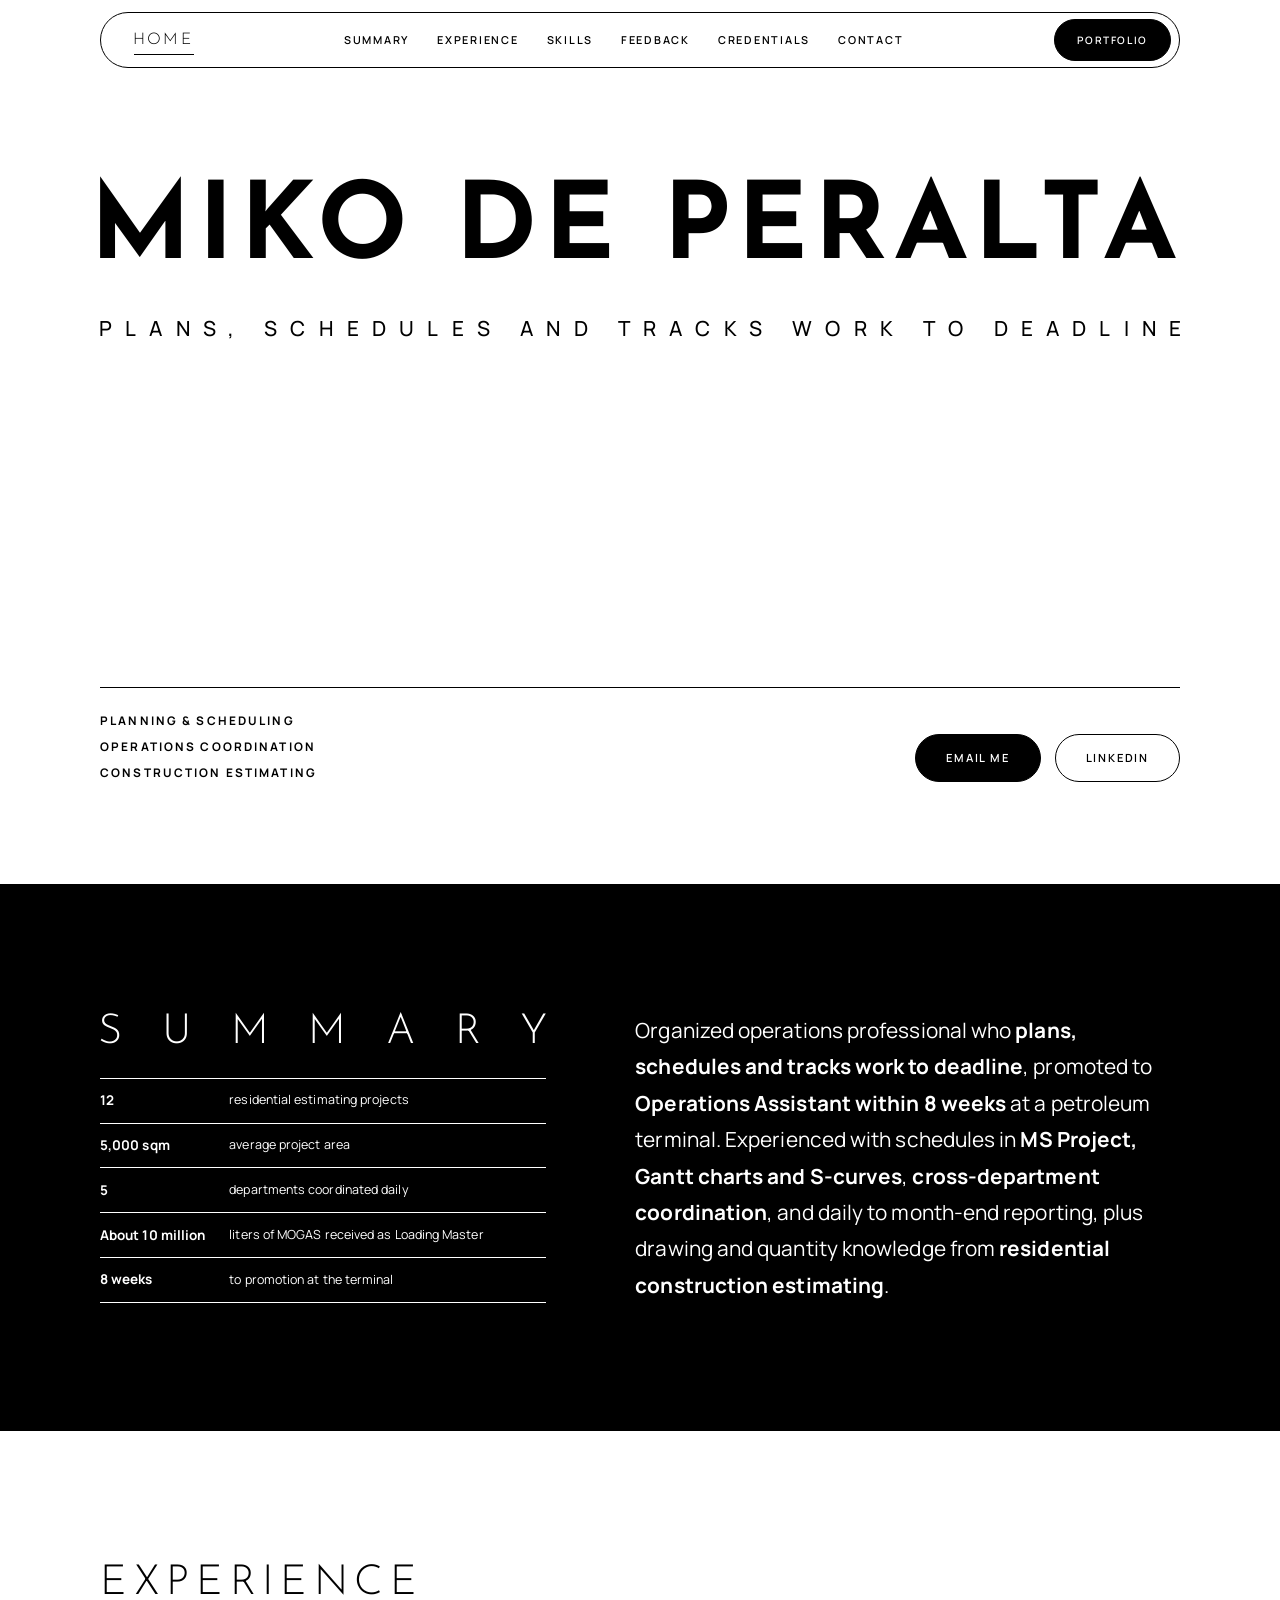
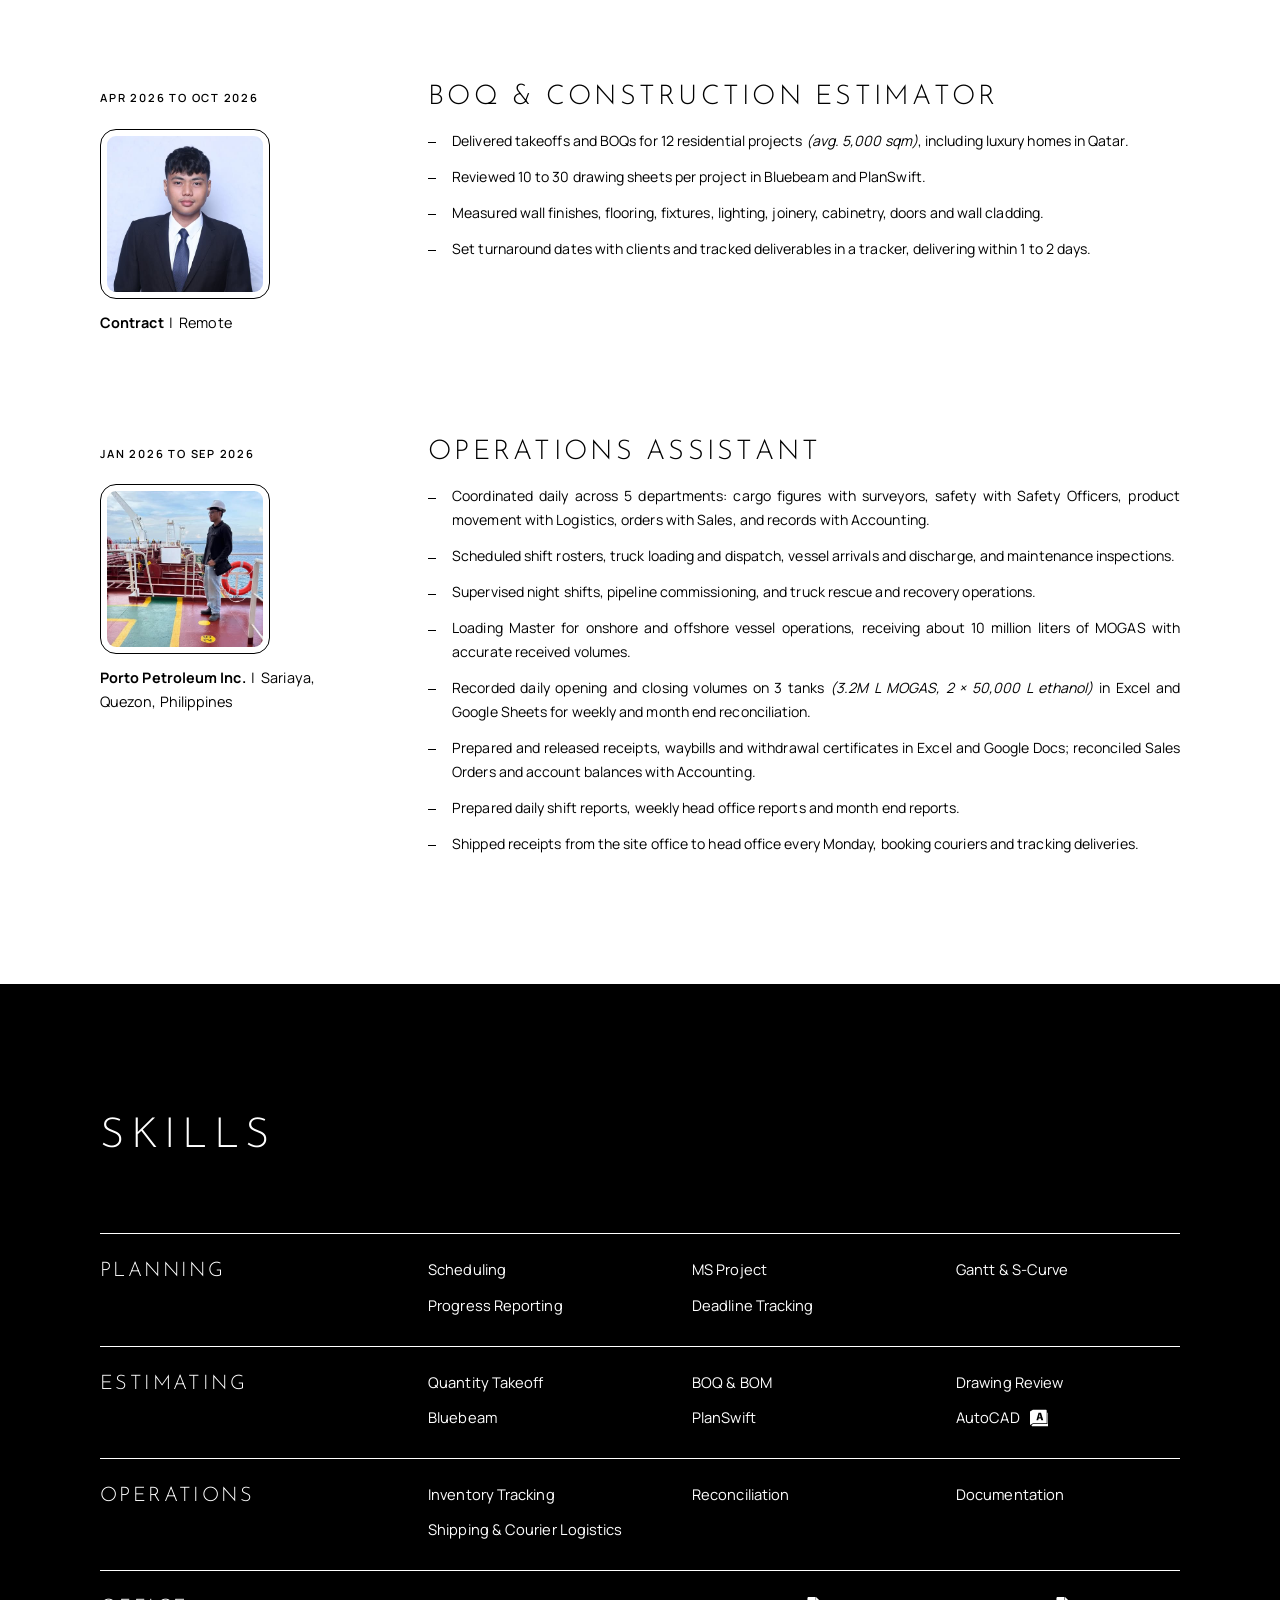
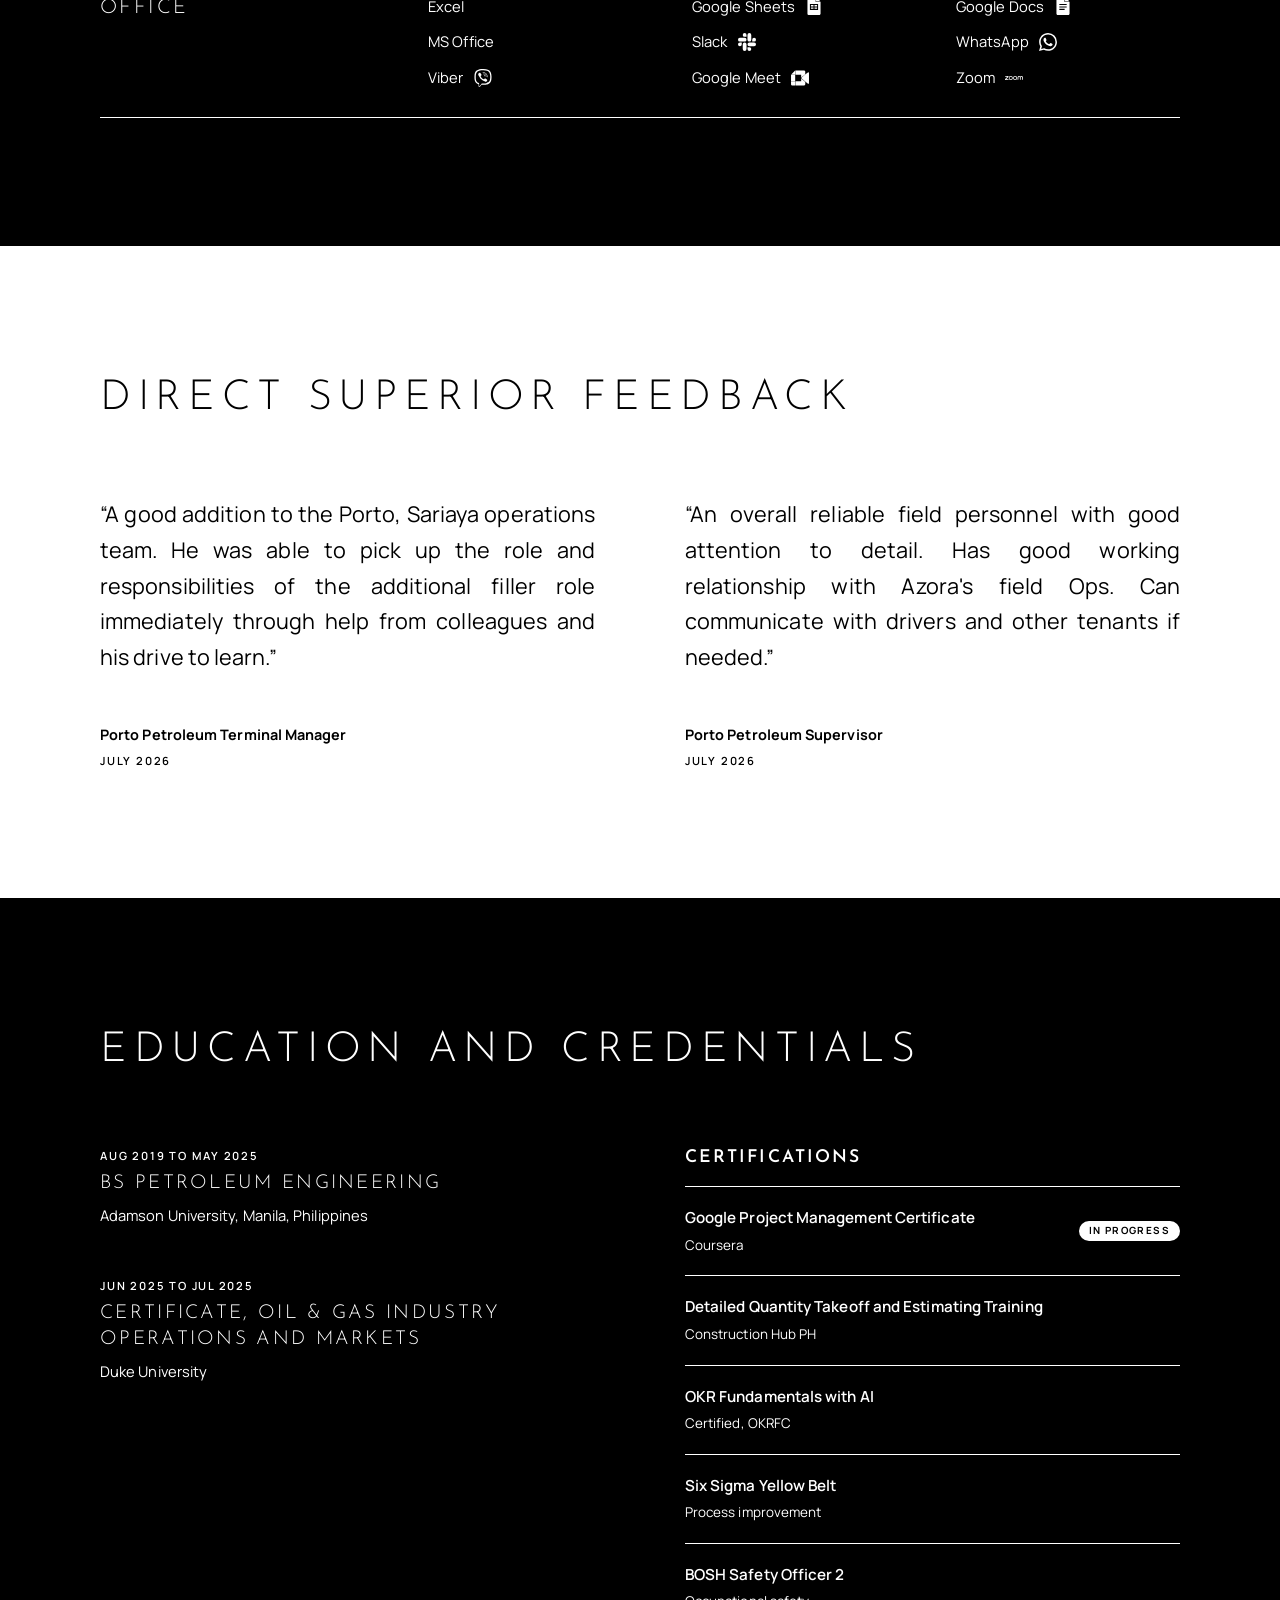
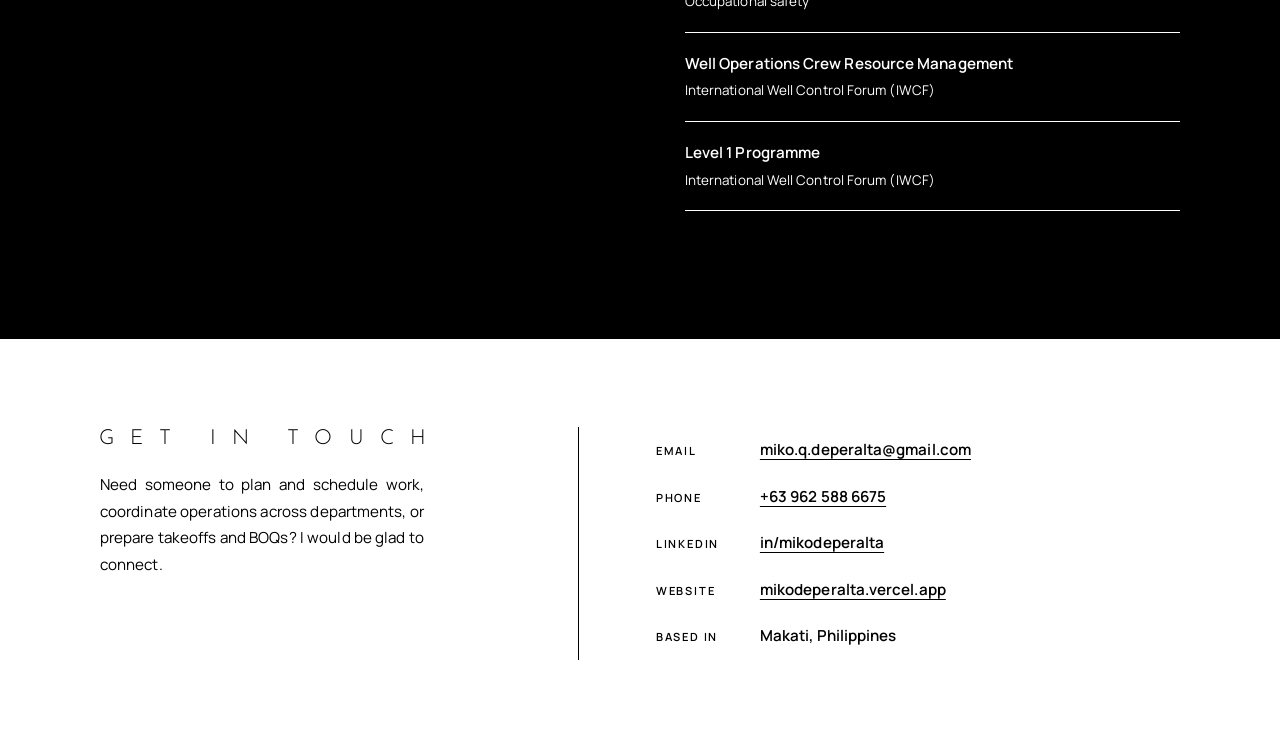
<file: index.html>
<!doctype html>
<html lang="en">
<head>
  <meta charset="utf-8" />
  <meta name="viewport" content="width=device-width, initial-scale=1, viewport-fit=cover" />
  <title>Miko De Peralta, Planning, Operations and Estimating</title>
  <meta name="description" content="Portfolio of Miko De Peralta: planning and scheduling, operations coordination and construction estimating. Schedules in MS Project, daily coordination across 5 departments at a petroleum terminal, and takeoffs and BOQs for 12 residential projects." />
  <meta name="theme-color" content="#ffffff" />
  <meta property="og:type" content="website" />
  <meta property="og:title" content="Miko De Peralta, Planning, Operations and Estimating" />
  <meta property="og:description" content="Planning and Scheduling, Operations Coordination, Construction Estimating. Based in Makati, Philippines." />
  <meta property="og:image" content="https://mikodeperalta.vercel.app/img/og.png" />
  <meta property="og:image:type" content="image/png" />
  <meta property="og:image:width" content="1200" />
  <meta property="og:image:height" content="630" />
  <meta property="og:image:alt" content="Miko De Peralta. Plans, schedules and tracks work to deadline. Planning and scheduling, operations coordination, construction estimating." />
  <meta property="og:url" content="https://mikodeperalta.vercel.app/" />
  <link rel="canonical" href="https://mikodeperalta.vercel.app/" />
  <meta name="twitter:card" content="summary_large_image" />
  <meta name="twitter:title" content="Miko De Peralta, Planning, Operations and Estimating" />
  <meta name="twitter:image" content="https://mikodeperalta.vercel.app/img/og.png" />
  <link rel="preconnect" href="https://fonts.googleapis.com" />
  <link rel="preconnect" href="https://fonts.gstatic.com" crossorigin />
  <link href="https://fonts.googleapis.com/css2?family=Josefin+Sans:wght@300;700&family=Manrope:wght@400;500;600;700&display=swap" rel="stylesheet" />
  <link rel="icon" href="data:image/svg+xml,%3Csvg xmlns=%27http://www.w3.org/2000/svg%27 viewBox=%270 0 16 16%27%3E%3Crect width=%2716%27 height=%2716%27 fill=%27%230d0d0d%27/%3E%3Ccircle cx=%278%27 cy=%278%27 r=%274%27 fill=%27%23557373%27/%3E%3C/svg%3E" />
  <link rel="stylesheet" href="css/simple.css" />
  <script>document.documentElement.classList.add("js"); if (!matchMedia("(prefers-reduced-motion: reduce)").matches) document.documentElement.classList.add("splash-on");</script>
</head>
<body>
  <div class="splash" aria-hidden="true">
    <div class="splash-lead">
      <p class="splash-name">Miko De Peralta</p>
      <p class="splash-tag"><span class="stretch">Plans, schedules and tracks work to deadline</span></p>
      <span class="splash-line"></span>
    </div>
  </div>
  <a class="skip" href="#main">Skip to content</a>

  <header class="bar" id="top">
    <div class="bar-inner">
      <a class="brand" href="#top" aria-label="Home, back to top">Home</a>
      <nav class="nav" aria-label="Sections">
        <a href="#about">Summary</a>
        <a href="#experience">Experience</a>
        <a href="#skills">Skills</a>
        <a href="#feedback">Feedback</a>
        <a href="#credentials">Credentials</a>
        <a href="#contact">Contact</a>
      </nav>
      <a class="btn btn-solid bar-cta" href="animated.html" aria-label="Portfolio, the animated version">Portfolio</a>
    </div>
  </header>

  <main id="main">
    <section class="hero" aria-labelledby="hero-name">
      <div class="wrap hero-grid">
        <div class="hero-lead">
          <h1 id="hero-name" data-slot="name">Miko De Peralta</h1>
          <p class="hero-summary" data-slot="summary"></p>
        </div>
        <div class="hero-foot">
          <ul class="hero-titles" data-slot="titles"></ul>
          <div class="actions" data-slot="actions"></div>
        </div>
      </div>
    </section>

    <section class="sec sec-dark" id="about" aria-labelledby="about-h">
      <div class="wrap about-grid">
        <div class="about-left">
          <h2 id="about-h">Summary</h2>
          <dl class="facts" data-slot="facts" aria-label="At a glance"></dl>
        </div>
        <p class="lede about-text" data-slot="about-text"></p>
      </div>
    </section>

    <section class="sec" id="experience" aria-labelledby="exp-h">
      <div class="wrap">
        <header class="sec-head"><h2 id="exp-h">Experience</h2></header>
        <div class="roles" data-slot="roles"></div>
      </div>
    </section>

    <section class="sec sec-dark" id="skills" aria-labelledby="skills-h">
      <div class="wrap">
        <header class="sec-head"><h2 id="skills-h">Skills</h2></header>
        <div class="skill-groups" data-slot="skills"></div>
      </div>
    </section>

    <section class="sec" id="feedback" aria-labelledby="fb-h">
      <div class="wrap">
        <header class="sec-head"><h2 id="fb-h">Direct superior feedback</h2></header>
        <div class="quotes" data-slot="feedback"></div>
      </div>
    </section>

    <section class="sec sec-dark" id="credentials" aria-labelledby="cred-h">
      <div class="wrap">
        <header class="sec-head"><h2 id="cred-h">Education and credentials</h2></header>
        <div class="cred-grid">
          <div class="edu" data-slot="education"></div>
          <div>
            <h3 class="sub">Certifications</h3>
            <ul class="certs" data-slot="certs"></ul>
          </div>
        </div>
      </div>
    </section>
  </main>

  <footer class="foot" id="contact" aria-labelledby="contact-h">
    <div class="wrap contact-grid">
      <div>
        <header class="sec-head"><h2 id="contact-h">Get in touch</h2></header>
        <p class="lede" data-slot="pitch"></p>
      </div>
      <ul class="contact-list" data-slot="contact"></ul>
    </div>
  </footer>


  <noscript><p class="nojs">This page builds its content with JavaScript. Please enable it, or write directly to miko.q.deperalta@gmail.com. You can also open the <a href="animated.html">animated version</a>.</p></noscript>
  <script type="module" src="js/simple.js"></script>
</body>
</html>
</file>
<file: css/simple.css>
/* Simple 2D portfolio. Black and white only. Josefin Sans Light (all caps) for headings, Manrope for body. Native scrolling. */
:root {
  --fg: #000;
  --bg: #fff;
  --gutter: clamp(24px, 6vw, 72px);
  --max: 1080px;
  --bar-h: 72px;
  --space-s: 12px; --space-m: 24px; --space-l: 48px;
  --ease: cubic-bezier(0.16, 1, 0.3, 1);   /* exponential ease-out */
  --display: "Josefin Sans", "Century Gothic", system-ui, sans-serif;
  --sans: "Manrope", system-ui, -apple-system, "Segoe UI", Roboto, sans-serif;
  color-scheme: light;
}
/* Dark sections swap the two colours; everything inside follows currentColor and these variables. */
.sec-dark { --fg: #fff; --bg: #000; }

*, *::before, *::after { box-sizing: border-box; }
html {
  scroll-behavior: smooth; scroll-padding-top: calc(var(--bar-h) + 24px); -webkit-text-size-adjust: 100%;
  scrollbar-color: #000 #fff; scrollbar-width: thin;
}
body {
  margin: 0; background: #fff; color: #000;
  font-family: var(--sans); font-size: 1rem; line-height: 1.75; letter-spacing: 0.005em; font-weight: 400;
  -webkit-font-smoothing: antialiased; overflow-x: hidden; caret-color: #000; accent-color: #000;
}
::selection { background: #000; color: #fff; }
.sec-dark ::selection { background: #fff; color: #000; }
img { max-width: 100%; display: block; }
em { font-style: italic; }
h1, h2, h3, p, ul, dl, dd, figure, blockquote { margin: 0; padding: 0; }
/* Paragraphs are justified so both edges line up */
p, .bullets li { text-align: justify; text-justify: inter-word; hyphens: none; -webkit-hyphens: none; word-break: normal; overflow-wrap: normal; }
ul { list-style: none; }
a { color: inherit; text-underline-offset: 4px; text-decoration-thickness: 1px; }
:focus-visible { outline: 2px solid currentColor; outline-offset: 4px; border-radius: 2px; }

.skip {
  position: absolute; left: 16px; top: -80px; z-index: 100; background: #000; color: #fff;
  padding: 10px 16px; border-radius: 4px; text-decoration: none; border: 1px solid #fff;
}
.skip:focus-visible { outline: 2px solid #000; outline-offset: 3px; }
.skip:focus { top: 12px; }

.wrap { width: 100%; max-width: calc(var(--max) + var(--gutter) * 2); margin: 0 auto; padding-inline: var(--gutter); }

/* Headings: Josefin Sans Light, all caps, open tracking */
h1, h2, h3, .brand { font-family: var(--display); font-weight: 300; text-transform: uppercase; }
h1 { font-size: clamp(1.7rem, 7.4vw, 5.8rem); line-height: 1.05; letter-spacing: 0.08em; white-space: nowrap; margin: 0 0 var(--space-m); }
/* The name fills the full content width on one line (container query units), the tagline is tracked out to match it. */
.hero-lead { container-type: inline-size; }
.hero-lead h1 { font-size: 9cqw; font-weight: 700; letter-spacing: 0.06em; }   /* font-size is refined in px by fitHero() in simple.js */
h2 { font-size: clamp(1.8rem, 3.8vw, 2.6rem); line-height: 1.2; letter-spacing: 0.16em; }
h3 { font-size: 1.2rem; line-height: 1.3; letter-spacing: 0.12em; }

/* Small caps label, used for dates and field names */
.role-period, .edu-years, .quote .when, .c-label {
  font: 600 0.7rem/1.6 var(--sans); letter-spacing: 0.16em; text-transform: uppercase;
}

/* Top bar: a floating pill, detached from the edge */
.bar { position: sticky; top: 12px; z-index: 50; padding: 0 var(--gutter); pointer-events: none; }   /* same side padding and max width as .wrap, so the bar lines up with the hero name */
.bar-inner {
  position: relative; pointer-events: auto; width: 100%; max-width: var(--max); margin: 0 auto; min-height: 56px; padding: 6px 8px 6px 32px;
  display: flex; align-items: center; gap: 32px; border-radius: 999px;
  background: #fff; color: #000; border: 1px solid #000; box-shadow: 0 0 0 1px #fff;   /* white ring keeps the edge visible over black sections */
}
.brand { font-size: 1rem; line-height: 1; letter-spacing: 0.14em; text-decoration: none; white-space: nowrap; padding: 6px 0; }
.nav { display: flex; gap: 28px; margin: 0 auto; }
.nav a {
  font-size: 0.68rem; font-weight: 600; letter-spacing: 0.16em; text-transform: uppercase; text-decoration: none;
  padding: 6px 0; white-space: nowrap; border-bottom: 1px solid transparent;
  transition: border-color 0.3s var(--ease);
}
/* the active underline is one sliding element (.nav-line), positioned by JS */
.nav-line { position: absolute; left: 0; top: 0; height: 1px; width: 0; background: #000; pointer-events: none; transition: transform 0.5s var(--ease), width 0.5s var(--ease); }

/* Buttons */
.btn {
  display: inline-flex; align-items: center; justify-content: center; min-height: 48px; padding: 12px 30px;
  border-radius: 999px; font: 600 0.7rem/1.2 var(--sans); letter-spacing: 0.16em; text-transform: uppercase;
  text-decoration: none; border: 1px solid currentColor; text-align: center; cursor: pointer; white-space: nowrap;
  transition: background 0.3s var(--ease), color 0.3s var(--ease), transform 0.3s var(--ease);
}
.btn:hover { transform: translateY(-1px); }
.btn:active { transform: scale(0.98); }
.btn-solid { background: var(--fg); color: var(--bg); border-color: var(--fg); }
.btn-solid:hover { background: var(--bg); color: var(--fg); }
.btn-line { background: transparent; color: var(--fg); }
.btn-line:hover { background: var(--fg); color: var(--bg); }
.bar-cta { min-height: 42px; padding: 8px 22px; font-size: 0.64rem; }

/* Hero: fills the first screen, content vertically centred */
.hero { min-height: calc(100dvh - var(--bar-h)); display: flex; align-items: center; padding: clamp(32px, 6vw, 72px) 0 clamp(56px, 8vw, 104px); }
.hero-grid { width: 100%; align-self: stretch; padding-top: var(--space-l); display: flex; flex-direction: column; justify-content: space-between; gap: clamp(48px, 10vw, 120px); }
.hero-foot { display: grid; grid-template-columns: minmax(0, 1fr) auto; gap: var(--space-l); align-items: end; padding-top: var(--space-m); border-top: 1px solid #000; }
.hero-titles { display: grid; gap: 8px; font-size: 0.74rem; font-weight: 700; letter-spacing: 0.18em; line-height: 1.5; text-transform: uppercase; }
.hero-summary { width: 100%; font-size: clamp(0.62rem, 2.6cqw, 1.3rem); font-weight: 500; line-height: 1.6; text-transform: uppercase; text-align: left; hyphens: none; white-space: nowrap; }
.hero-summary .stretch { display: inline-block; letter-spacing: 0.1em; }
.actions { display: flex; flex-wrap: wrap; gap: 14px; align-items: center; }


/* Sections: alternate white and black */
.sec { padding: clamp(80px, 10vw, 136px) 0; background: var(--bg); color: var(--fg); }
.sec-head { margin-bottom: clamp(44px, 6vw, 72px); }
.sub { font-size: 1.1rem; font-weight: 600; margin-bottom: 16px; }
.lede { font-size: clamp(1.2rem, 2vw, 1.45rem); line-height: 1.6; max-width: 46ch; }

/* About: prose left, ruled "at a glance" list right */

/* About: heading over the facts table on the left (heading tracked out to the table's width), paragraph on the right, left aligned */
.about-grid { display: grid; grid-template-columns: minmax(0, 0.9fr) minmax(0, 1.1fr); gap: clamp(36px, 7vw, 96px); align-items: stretch; }
.about-left { overflow-x: clip; display: flex; flex-direction: column; }   /* the heading's trailing letter space is invisible but must not widen the page */
.about-left h2 { margin: 0 0 var(--space-m); white-space: nowrap; line-height: 1; }
.about-text strong { font-weight: 700; }
.about-text { margin: 0; max-width: none; font-size: clamp(1.15rem, 1.9vw, 1.3rem); line-height: 1.75; text-align: left; hyphens: none; -webkit-hyphens: none; }
.facts { display: grid; grid-template-columns: max-content minmax(0, 1fr); grid-auto-rows: 1fr; flex: 1; border-top: 1px solid currentColor; }
/* each row's two cells carry the divider; rows share the leftover height so the table ends level with the paragraph */
.fact { display: contents; }
.fact dt, .fact dd { display: flex; align-items: center; min-height: 30px; margin: 0; border-bottom: 1px solid currentColor; }
.fact dt { padding-right: 24px; font-weight: 700; font-size: 0.84rem; line-height: 1.3; white-space: nowrap; }
.fact dd { font-size: 0.78rem; line-height: 1.35; }

/* Experience: row 1 holds the dates and the title; row 2 holds the photo (with employer and place under it) beside the bullets, top edges aligned */
.roles { display: flex; flex-direction: column; gap: clamp(64px, 8vw, 104px); }
.role { display: grid; grid-template-columns: minmax(0, 0.26fr) minmax(0, 0.74fr); column-gap: clamp(20px, 5vw, 72px); row-gap: 14px; align-items: start; }
.role-period { grid-column: 1; grid-row: 1; align-self: center; margin: 0; }
.role h3 { grid-column: 2; grid-row: 1; align-self: center; font-size: clamp(1.3rem, 2.4vw, 1.7rem); line-height: 1.25; margin: 0; }
.role-side { grid-column: 1; grid-row: 2; align-self: start; margin: 0; }
/* first bullet starts level with the top of the photo */
.role .bullets { grid-column: 2; grid-row: 2; align-self: start; }
.role-line { margin-top: var(--space-s); font-size: 0.9rem; line-height: 1.6; text-align: left; }
.role-org { font-weight: 700; }
.role-sep { margin: 0 0.4em; }
.role-photo {
  width: 100%; max-width: 170px; aspect-ratio: 1 / 1; height: auto; object-fit: cover; object-position: 65% 30%; display: block;
  padding: 6px; background: var(--bg); border: 1px solid currentColor; border-radius: 16px;
}
.bullets { display: grid; gap: 12px; }
.bullets li { position: relative; padding-left: 24px; font-size: 0.88rem; line-height: 1.7; text-wrap: pretty; }
.bullets li::before { content: ""; position: absolute; left: 0; top: 0.95em; width: 8px; height: 1px; background: currentColor; }

/* Skills: a ruled table, group name left, items in even columns right */
.skill-groups { display: grid; }
.skill-group { display: grid; grid-template-columns: minmax(0, 0.26fr) minmax(0, 0.74fr); gap: var(--space-m) clamp(20px, 5vw, 72px); padding: var(--space-m) 0 28px; border-top: 1px solid currentColor; align-items: start; }
.skill-group:last-child { border-bottom: 1px solid currentColor; }
.skill-group h3 { font-size: 1.25rem; }
.tags { display: grid; grid-template-columns: repeat(3, minmax(0, 1fr)); gap: 12px 40px; }
.tags li { display: flex; align-items: center; gap: 10px; font-size: 0.92rem; line-height: 1.6; }
/* Real logos sit after the name, so every name starts on the same left edge. */
.mark { flex: none; width: 18px; height: 18px; object-fit: contain; }
.sec-dark img.mark { filter: invert(1); }   /* glyph files are black; flip them on black sections */

/* Feedback: large typographic quote mark carries the section */
.quotes { display: grid; grid-template-columns: repeat(2, minmax(0, 1fr)); gap: clamp(40px, 7vw, 96px); }
.quote { display: flex; flex-direction: column; gap: var(--space-m); justify-content: space-between; }
.quote blockquote p { font-size: clamp(1.15rem, 1.9vw, 1.35rem); line-height: 1.65; }
.quote blockquote p::before { content: "\201C"; }
.quote blockquote p::after { content: "\201D"; }
.quote figcaption { display: flex; flex-direction: column; gap: 4px; margin-top: var(--space-m); }
.quote .who { font-weight: 700; font-size: 0.9rem; }

/* Credentials */
.cred-grid { display: grid; grid-template-columns: minmax(0, 1fr) minmax(0, 1fr); gap: clamp(36px, 7vw, 96px); align-items: start; }
.edu { display: grid; gap: var(--space-l); }
.edu-years { margin-bottom: 6px; }
.edu-item h3 { font-size: 1.2rem; line-height: 1.35; margin-bottom: 6px; }
.edu-school { font-size: 0.92rem; }
.certs { display: grid; }
.cert { display: grid; grid-template-columns: minmax(0, 1fr) auto; column-gap: 14px; row-gap: 2px; align-items: center; padding: 18px 0; border-top: 1px solid currentColor; }
.cert:last-child { border-bottom: 1px solid currentColor; }
.cert-title { font-weight: 600; grid-column: 1; font-size: 0.95rem; }
.cert-issuer { grid-column: 1; font-size: 0.84rem; }
.cert em { font-style: normal; }   /* the italic-in-parentheses rule is for the experience bullets, not certificate lines */
.cert .pill { grid-column: 2; grid-row: 1 / span 2; }
.pill { font: 700 0.62rem/1 var(--sans); letter-spacing: 0.14em; text-transform: uppercase; padding: 5px 10px; border-radius: 999px; background: var(--fg); color: var(--bg); }

/* Contact: the email leads, in display type */
.contact-grid { display: grid; grid-template-columns: minmax(0, 1fr) minmax(0, 1.5fr); gap: clamp(32px, 6vw, 80px); align-items: start; }
.foot .sec-head { margin-bottom: 20px; }
.foot h2 { font-size: 1.3rem; letter-spacing: 0.16em; white-space: nowrap; }
.contact-grid > div:first-child { overflow-x: clip; }   /* trailing letter space of the stretched heading must not widen the page */
.foot .lede { font-size: 0.95rem; line-height: 1.75; max-width: 36ch; }
.contact-grid { align-items: stretch; }
/* thin line dividing the two halves of the footer: pitch on the left, links on the right */
.contact-list { display: grid; grid-template-columns: minmax(0, 1fr); align-content: start; border-left: 1px solid currentColor; padding-left: clamp(32px, 6vw, 80px); }
.contact-list li { display: grid; grid-template-columns: 5.5rem minmax(0, 1fr); gap: 16px; align-items: baseline; padding: 10px 0; }
.c-value { font-size: 0.95rem; overflow-wrap: anywhere; font-weight: 600; }
a.c-value:hover { text-decoration-thickness: 2px; }

/* Footer */
.foot { padding: clamp(56px, 7vw, 88px) 0; font-size: 0.84rem; background: var(--bg); color: var(--fg); }

.nojs { padding: 24px var(--gutter); background: #000; color: #fff; }

/* One authored moment: the hero settles in, line by line. Elsewhere, content just fades up once. */
@media (prefers-reduced-motion: no-preference) {
  .js .hero-lead > *, .js .hero-foot > * { animation: settle 0.7s var(--ease) both; }
  .js .hero-lead > :nth-child(2) { animation-delay: 0.06s; }
  .js .hero-foot > :nth-child(1) { animation-delay: 0.12s; }
  .js .hero-foot > :nth-child(2) { animation-delay: 0.18s; }
  .reveal { opacity: 0; transform: translateY(12px); transition: opacity 0.9s var(--ease), transform 0.9s var(--ease); }
  .reveal.in { opacity: 1; transform: none; }
}
@keyframes settle { from { opacity: 0.01; transform: translateY(14px); } }

/* Responsive */
@media (min-width: 1100px) { .tags li { white-space: nowrap; } }
@media (max-width: 900px) {
  .hero { min-height: 0; }
  .hero-foot { grid-template-columns: minmax(0, 1fr); gap: var(--space-m); }
  .about-grid, .cred-grid, .contact-grid, .quotes { grid-template-columns: minmax(0, 1fr); }
  .contact-list { border-left: 0; padding-left: 0; border-top: 1px solid currentColor; padding-top: var(--space-m); }
  .role { grid-template-columns: minmax(0, 1fr); row-gap: 14px; }
  .role-period, .role h3, .role-side, .role .bullets { grid-column: 1; grid-row: auto; }
  .role-side { position: static; }
  .skill-group { grid-template-columns: minmax(0, 1fr); gap: 14px; }
  .hero-summary { max-width: 44ch; }
}
@media (max-width: 1040px) {
  :root { --bar-h: 112px; }
  .bar { top: 8px; }
  .bar-inner { width: 100%; flex-wrap: wrap; border-radius: 28px; padding: 10px 12px 8px 20px; row-gap: 6px; gap: 12px; justify-content: space-between; }
  .nav { order: 3; width: 100%; gap: 22px; overflow-x: auto; scrollbar-width: none; padding: 6px 8px; }
  .nav::-webkit-scrollbar { display: none; }
}
@media (max-width: 560px) {
  /* justified text makes wide word gaps in narrow columns, so phones use left aligned paragraphs */
  p, .bullets li { text-align: left; }
  .tags { grid-template-columns: repeat(2, minmax(0, 1fr)); gap: 12px 24px; }
  .tags li { white-space: normal; }
  .contact-list { grid-template-columns: minmax(0, 1fr); }
  .actions .btn { flex: 1 1 100%; }
  .bar-cta { padding-inline: 14px; font-size: 0.6rem; letter-spacing: 0.1em; }
  .role-photo { max-width: 180px; }
}
@media (max-width: 360px) { .brand { font-size: 0.9rem; } .bar-cta { padding-inline: 10px; letter-spacing: 0.06em; } }

@media (prefers-reduced-motion: reduce) {
  html { scroll-behavior: auto; }
  * { transition-duration: 0.01ms !important; animation: none !important; }
}

@media print {
  .bar, .skip, .foot-links, .nojs { display: none !important; }
  body { font-size: 11pt; }
  .sec, .sec-dark, .foot { --fg: #000; --bg: #fff; background: #fff !important; color: #000 !important; padding: 18pt 0; border-top: 1px solid #000; }
  .reveal { opacity: 1 !important; transform: none !important; }
  .role, .quote, .edu-item, .cert { break-inside: avoid; }
  .btn { border: 0; padding: 0; min-height: 0; }
}

/* Splash screen: white cover with the name and tagline, a thin line sweeps across once, then it fades out */
.splash { display: none; }
.splash-on .splash {
  position: fixed; inset: 0; z-index: 200; display: grid; place-items: center; background: #fff; color: #000;
  transition: opacity 0.7s var(--ease);
  animation: splashFailsafe 0s 4s forwards;   /* if the script never runs, the splash still goes away */
}
.splash.out { opacity: 0; pointer-events: none; }
.splash-lead { position: relative; width: min(100% - 2 * var(--gutter), var(--max)); container-type: inline-size; }
.splash-name { margin: 0 0 var(--space-m); font: 700 9cqw/1.05 var(--display); letter-spacing: 0.06em; text-transform: uppercase; white-space: nowrap; text-align: left; }
.splash-tag { margin: 0; font-size: clamp(0.62rem, 2.6cqw, 1.3rem); font-weight: 500; line-height: 1.6; text-transform: uppercase; white-space: nowrap; text-align: left; hyphens: none; }
.splash-tag .stretch { display: inline-block; letter-spacing: 0.1em; }
.splash-name, .splash-tag { opacity: 0; }
.splash.go .splash-name, .splash.go .splash-tag { animation: splashIn 0.6s var(--ease) forwards; }
.splash.go .splash-tag { animation-delay: 0.1s; }
.splash-line { position: absolute; top: -8%; bottom: -8%; left: 0; width: 1px; background: #000; opacity: 0; }
.splash.go .splash-line { animation: splashSweep 1.5s 0.25s cubic-bezier(0.65, 0, 0.35, 1) forwards; }
@keyframes splashIn { from { opacity: 0; transform: translateY(10px); } to { opacity: 1; transform: none; } }
@keyframes splashSweep { 0% { opacity: 1; transform: translateX(0); } 92% { opacity: 1; } 100% { opacity: 0; transform: translateX(100cqw); } }
@keyframes splashFailsafe { to { opacity: 0; visibility: hidden; pointer-events: none; } }
@keyframes splashUnlock { to { overflow: auto; } }
html.splash-on { overflow: hidden; animation: splashUnlock 0s 4s forwards; }
/* the hero waits for the splash to finish, then settles in */
.splash-on .hero-lead > *, .splash-on .hero-foot > * { animation-play-state: paused; }
@media (prefers-reduced-motion: reduce) { .splash { display: none !important; } }
</file>
